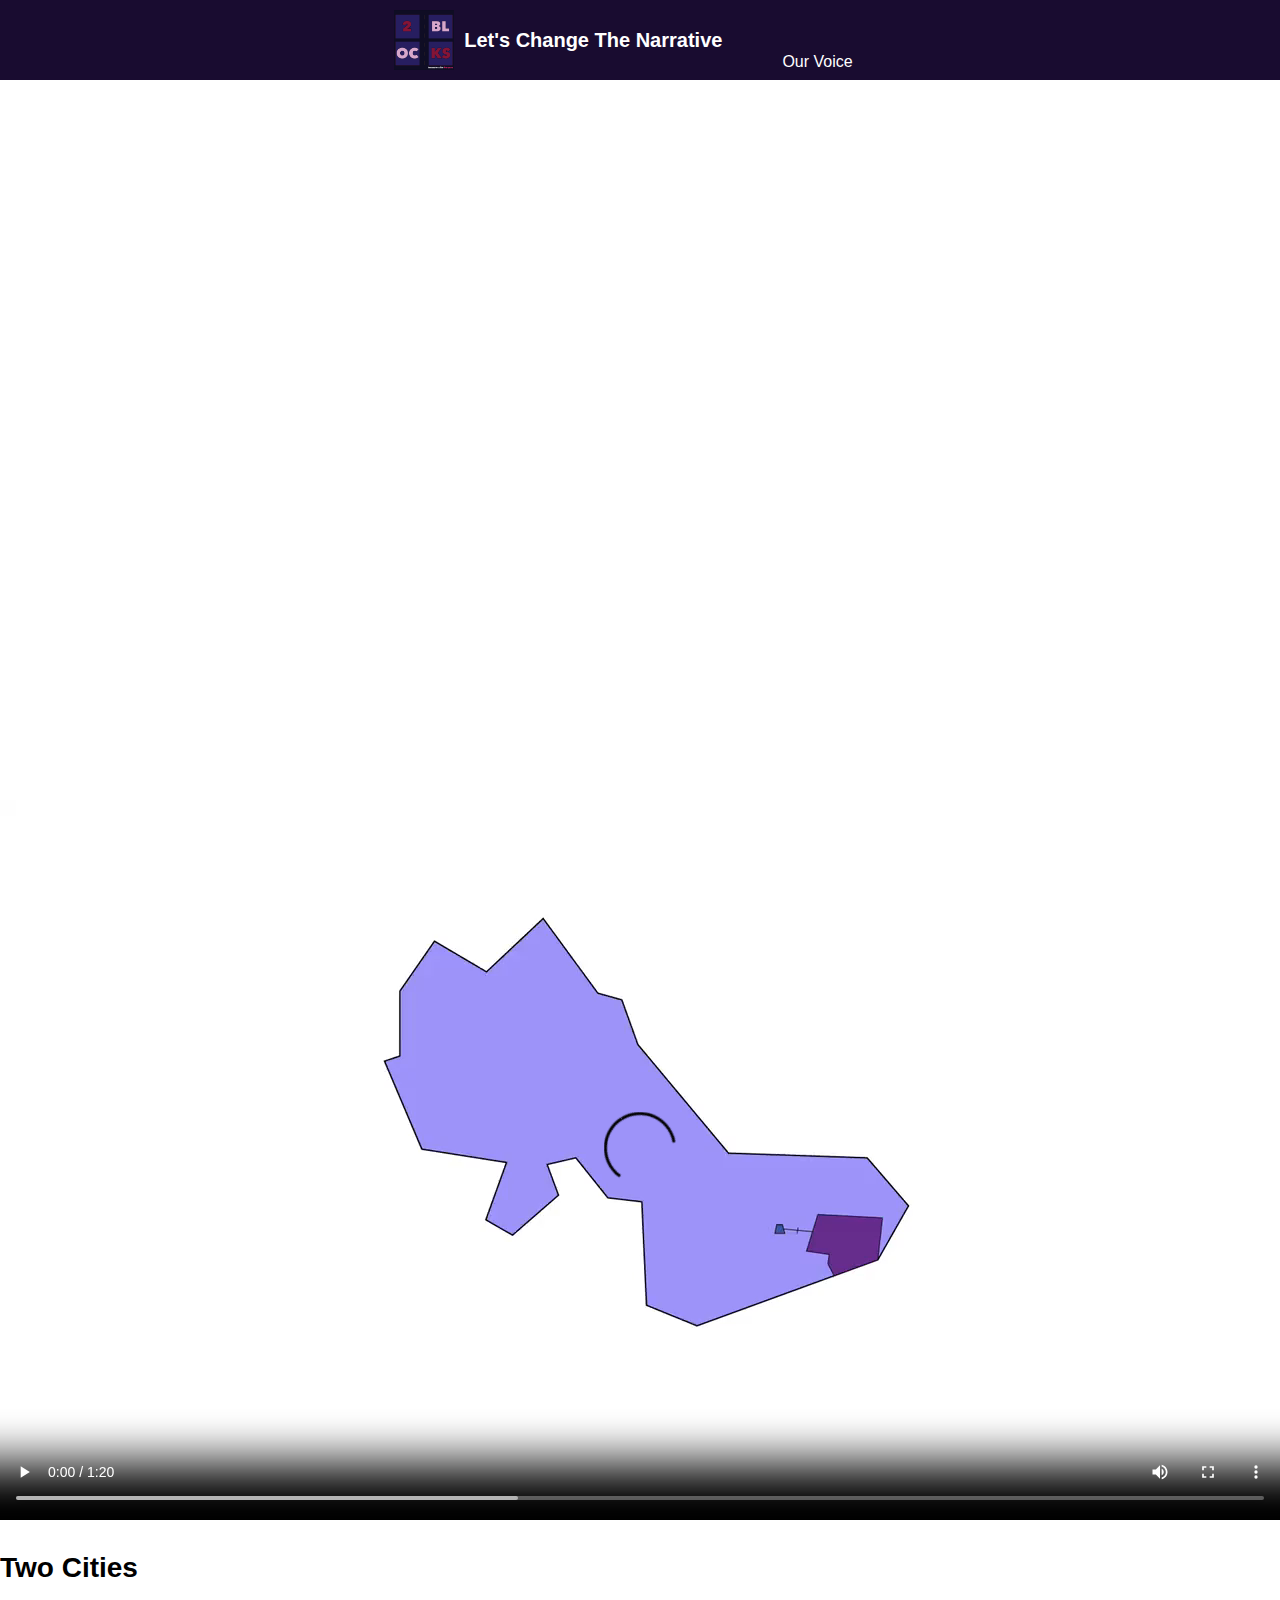
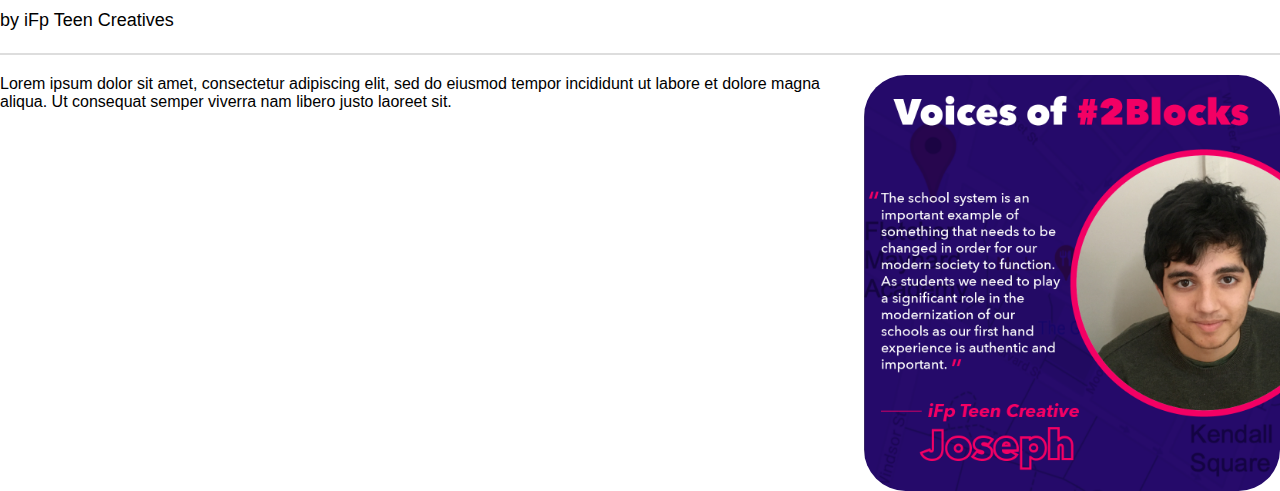
<file: 2Blocks_Video_Page_1.html>
<!DOCTYPE html>

<html lang="en">

<head>
    <link rel=stylesheet href="./assets/sample.page_v2.css">
    <meta charset="UTF-8">
    <meta http-equiv="X-UA-Compatible" content="IE=edge">
    <meta name="viewport" content="width=device-width, initial-scale=1.0">
    <title>2Blocks</title>
    <link rel="stylesheet"
        href="https://fonts.googleapis.com/css2?family=Material+Symbols+Outlined:opsz,wght,FILL,GRAD@20..48,100..700,0..1,-50..200" />
</head>


<body class="body-video-page">
    <div class="container-topnav-desktop p-left p-right">
        <a href="#">
            <div class="container-logo-title">
                 <img class="TwoBlocksLogoNav"src="TwoBlocksLogo Nav.png">
                 <span class="top-nav-heading">Let's Change The Narrative</span>
            </div>  
        </a>
        
        <div class="container-desktop-button-pages">
            <a href="#">
                <div class= "button-pages desktop-button-page-font">Our Potential</div>
            </a>
            
            <a href="#">
                <div class= "button-pages desktop-button-page-font">Our Success </div>
            </a>
        
            <a href="#"> 
                <div class= "button-pages desktop-button-page-font">Our Voice </div>
            </a>
           
            <a href="#">
                <div class= "button-pages desktop-button-page-font">Can’t Wait</div>
            </a>
        </div>
    </div>
   
   <div class="container-topnav-mobile p-left p-right">
        <img class="TwoBlocksLogoNav"src="TwoBlocksLogo Nav.png">
        <span class="top-nav-heading rectangle">Let's Change The Narrative</span>
        <span class="hamburger-menu material-symbols-outlined"> menu</span>
    </div>
   

    <div class="p-left p-right">
        <div>
             <video class=container-videocontent controls>
                     <source src="2Blocks Two Cities Video.mp4" type="video/mp4">
            </video>
        </div>

       <div class="margin-top">
            <h2 class="main-heading"> Two Cities</h2>
            <h3 class="sub-heading"> by iFp Teen Creatives</h3>
            <div class="divider">
        </div>

        

        <div class="container-video-details">
          
            <p class="container-paragraphtext">
                <img class="image-size desktop-img" src="Joseph_Quote-01.png">
                    Lorem ipsum dolor sit amet, consectetur adipiscing elit, sed do eiusmod tempor incididunt ut labore et
                    dolore magna aliqua. Ut consequat semper viverra nam libero justo laoreet sit.
            </p>
                    
            <img class="image-size mobile-img"
                src="Joseph_Quote-01.png" 
                alt="A quote written by student that reads 'important example of something that needs to be changed in order for our modern society to function. As students we need to play a significant role in the modernization of our schools as our first hand experience is authentic and important'.">
        </div>
    <div>
    
</body>

</html>
</file>
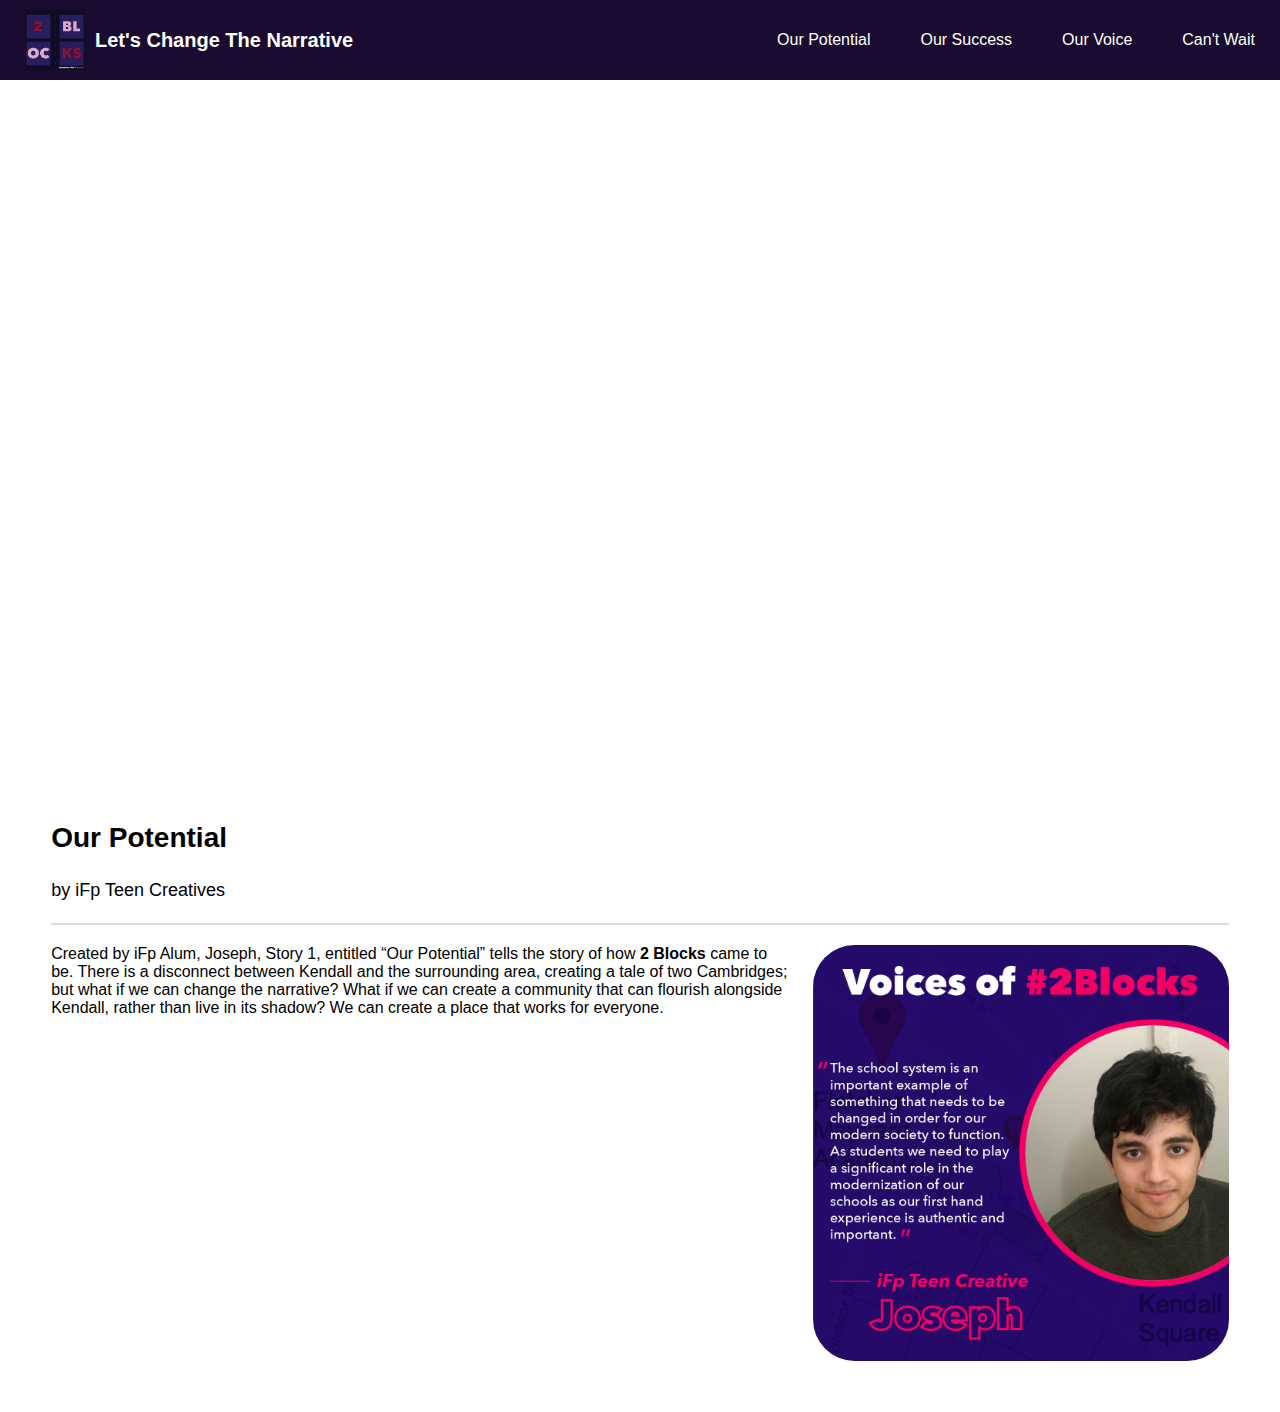
<file: our-potential.html>
<!DOCTYPE html>

<html lang="en">


<head>
    <link rel=stylesheet href="./assets/sample.page_v2.css">
    <meta charset="UTF-8">
    <meta http-equiv="X-UA-Compatible" content="IE=edge">
    <meta name="viewport" content="width=device-width, initial-scale=1.0">
    <title>2Blocks</title>
    <link rel="stylesheet"
        href="https://fonts.googleapis.com/css2?family=Material+Symbols+Outlined:opsz,wght,FILL,GRAD@20..48,100..700,0..1,-50..200" />
    <script src="./assets/script.js" type="text/javascript" defer></script>
</head>

<!-- Set up Google Analytics -->
<script async src="https://www.googletagmanager.com/gtag/js?id=G-JRKQV42WY2"></script>
<script>
  window.dataLayer = window.dataLayer || [];
  function gtag(){dataLayer.push(arguments);}
  gtag('js', new Date());

  gtag('config', 'G-JRKQV42WY2');
</script>

<body>
  <header-component>2blocks</header-component>

  <div class="Page-content">
    <div class= "container-videocontent">
              <iframe  src="https://www.youtube.com/embed/37jWD4ijWHo" title="YouTube video player" frameborder="0" 
              allow="accelerometer; autoplay; clipboard-write; encrypted-media; gyroscope; picture-in-picture; web-share" allowfullscreen></iframe>
      </div>
  
      <div class="margin-top">
          <h2 class="main-heading">Our Potential</h2>
          <h3 class="sub-heading"> by iFp Teen Creatives</h3>
          <div class="divider"></div>
  
          <div class="container-video-details">
          
              <p class="container-paragraphtext">
                  <img class="image-size desktop-img" src="Joseph_Quote-01.png">
                  Created by iFp Alum, Joseph, Story 1, entitled “Our Potential” tells the story of how <b>2 Blocks</b> came to be. There is a disconnect between Kendall and the surrounding area, creating a tale of two Cambridges; but what if we can change the narrative? What if we can create a community that can flourish alongside Kendall, rather than live in its shadow? We can create a place that works for everyone. 
              </p>
                      
              <img class="image-size mobile-img"
                  src="Joseph_Quote-01.png" 
                  alt="A quote written by student that reads 'important example of something that needs to be changed in order for our modern society to function. As students we need to play a significant role in the modernization of our schools as our first hand experience is authentic and important'.">
          </div>
      </div>

    <!-- Black overlay -->
  <div id="black-overlay-mobile"> </div>

  <!-- Mobile menu -->
  <div id="mobile-menu" class="mobile-menu">
      <div class= "menu-header">
        <a href="index.html" class="menu-title">
            2Blocks
        </a>   
        <div onclick="closeMenu()" class="menu-close-button material-symbols-outlined">
            close
        </div>
    </div>
      
      <div class="divider">
      
          <a href="our-potential.html">
            <div class="mobile-menu-font menu-item">Our Potential</div>
          </a>  
    
        <a href="our-success.html">
            <div class="mobile-menu-font menu-item">Our Success</div>
        </a>  
  
        <a href="https://hoverlay.io/space/2i9">
            <div class="mobile-menu-font menu-item">Our Voice</div>
        </a>  
  
        <a href="cant-wait.html">
            <div class="mobile-menu-font menu-item">Can't Wait</div>
        </a>  
  </div>
</body>
</file>
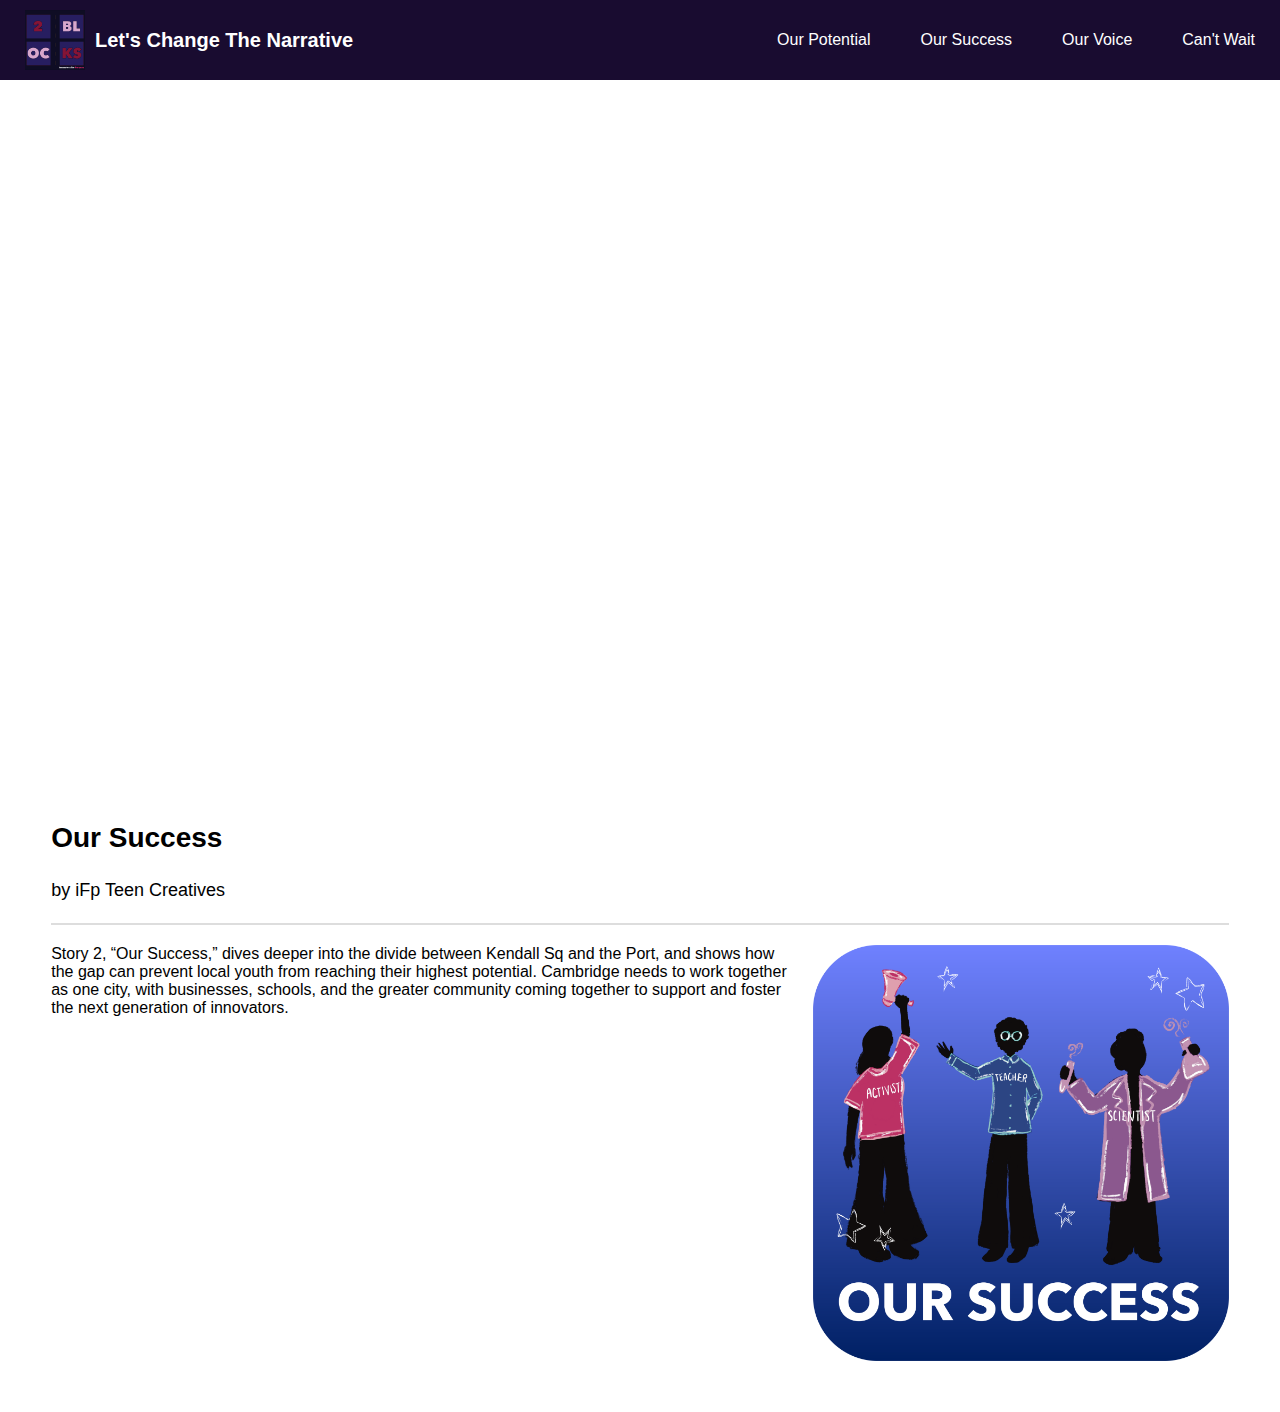
<file: our-success.html>
<!DOCTYPE html>

<html lang="en">


<head>
    <link rel=stylesheet href="./assets/sample.page_v2.css">
    <meta charset="UTF-8">
    <meta http-equiv="X-UA-Compatible" content="IE=edge">
    <meta name="viewport" content="width=device-width, initial-scale=1.0">
    <title>2Blocks</title>
    <link rel="stylesheet"
        href="https://fonts.googleapis.com/css2?family=Material+Symbols+Outlined:opsz,wght,FILL,GRAD@20..48,100..700,0..1,-50..200" />
    <script src="./assets/script.js" type="text/javascript" defer></script>
</head>

<!-- Set up Google Analytics -->
<script async src="https://www.googletagmanager.com/gtag/js?id=G-JRKQV42WY2"></script>
<script>
  window.dataLayer = window.dataLayer || [];
  function gtag(){dataLayer.push(arguments);}
  gtag('js', new Date());

  gtag('config', 'G-JRKQV42WY2');
</script>

<body>
  <header-component>2blocks</header-component>


  <div class="Page-content">
    <div class= "container-videocontent">
              <iframe  src="https://www.youtube.com/embed/zmAs7yEorIk" title="YouTube video player" frameborder="0" 
              allow="accelerometer; autoplay; clipboard-write; encrypted-media; gyroscope; picture-in-picture; web-share" allowfullscreen></iframe>
      </div>
  
      <div class="margin-top">
          <h2 class="main-heading">Our Success</h2>
          <h3 class="sub-heading"> by iFp Teen Creatives</h3>
          <div class="divider"></div>
  
          <div class="container-video-details">
          
              <p class="container-paragraphtext">
                  <img class="image-size desktop-img" src="./assets/our success.png">
                  Story 2, “Our Success,” dives deeper into the divide between Kendall Sq and the Port, and shows how the gap can prevent local youth from reaching their highest potential. Cambridge needs to work together as one city, with businesses, schools, and the greater community coming together to support and foster the next generation of innovators. 
              </p>
                      
              <img class="image-size mobile-img"
                  src="./assets/our success.png" 
                  alt="A quote written by student that reads 'important example of something that needs to be changed in order for our modern society to function. As students we need to play a significant role in the modernization of our schools as our first hand experience is authentic and important'.">
          </div>
      </div>
    
      <!-- Black overlay -->
  <div id="black-overlay-mobile"> </div>

  <!-- Mobile menu -->
  <div id="mobile-menu" class="mobile-menu">
      <div class= "menu-header">
        <a href="index.html" class="menu-title">
            2Blocks
        </a>   
        <div onclick="closeMenu()" class="menu-close-button material-symbols-outlined">
            close
        </div>
    </div>
      <div class="divider">
      
          <a href="our-potential.html">
          <div class="mobile-menu-font menu-item">Our Potential</div>
      </a>  
  
      <a href="our-success.html">
          <div class="mobile-menu-font menu-item">Our Success</div>
      </a>  

      <a href="https://hoverlay.io/space/2i9">
          <div class="mobile-menu-font menu-item">Our Voice</div>
      </a>  

      <a href="cant-wait.html">
          <div class="mobile-menu-font menu-item">Can't Wait</div>
      </a>  
  </div>

</body>
</file>
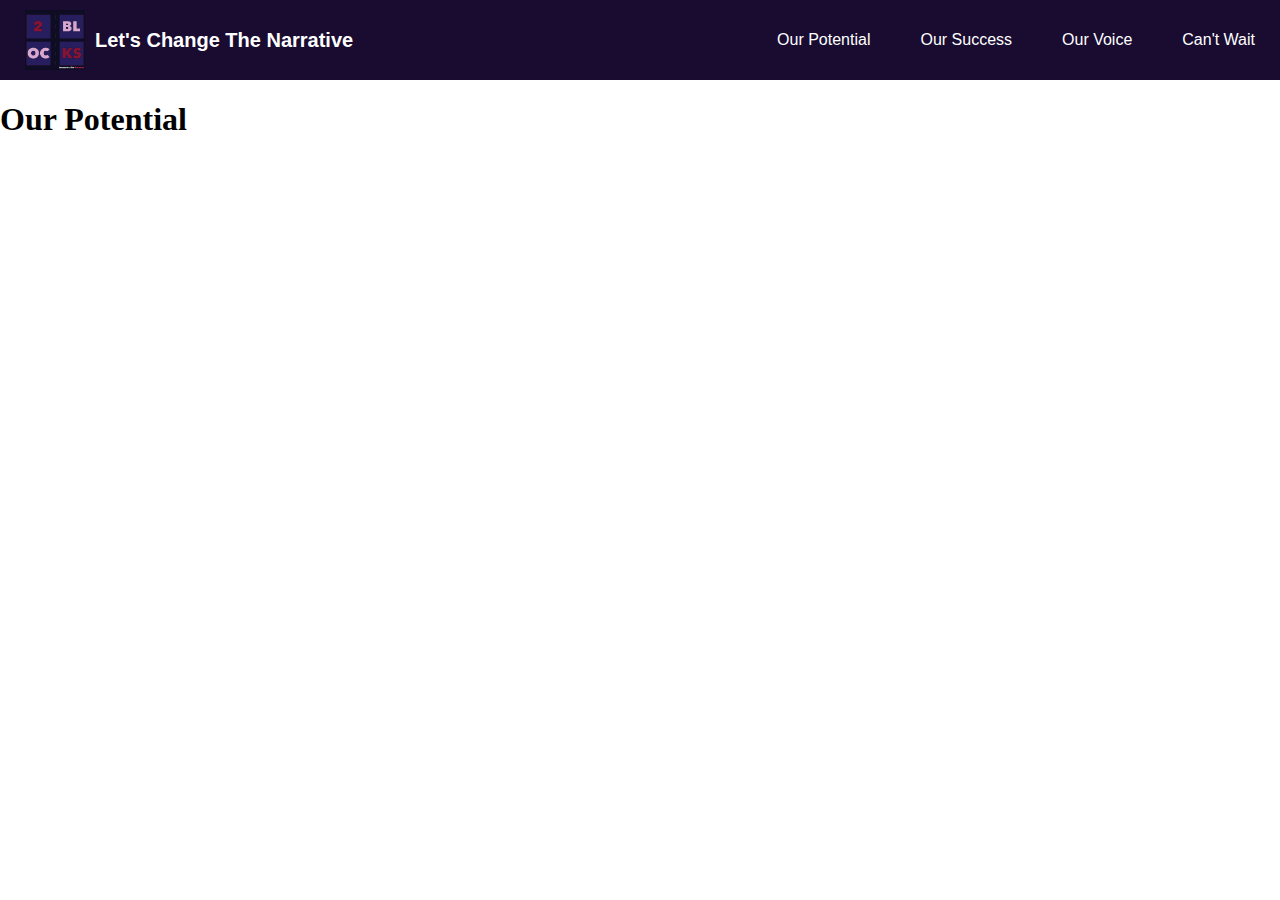
<file: potential.html>
<!DOCTYPE html>

<html lang="en">


<head>
    <link rel=stylesheet href="./assets/sample.page_v2.css">
    <meta charset="UTF-8">
    <meta http-equiv="X-UA-Compatible" content="IE=edge">
    <meta name="viewport" content="width=device-width, initial-scale=1.0">
    <title>2Blocks</title>
    <link rel="stylesheet"
        href="https://fonts.googleapis.com/css2?family=Material+Symbols+Outlined:opsz,wght,FILL,GRAD@20..48,100..700,0..1,-50..200" />
    <script src="./assets/script.js" type="text/javascript" defer></script>
</head>

<body>
  <header-component>2blocks</header-component>

  <h1>Our Potential</h1>

  <div id="mobile-menu" class="mobile-menu">
      <div class= "menu-header">
          <div class="menu-title">2Blocks</div>
          <div onclick="closeMenu()" class="menu-close-button material-symbols-outlined">
              close
          </div>
      </div>
      <div class="menu-item">Item1</div>
      <div class="menu-item">Item2</div>
      <div class="menu-item">Item3</div>
      <div class="menu-item">Item4</div>
  </div>
</body>
</file>
<file: assets/sample.page_v2.css>
body-video-page {
  margin: 0px;
  color: black;
}

body-home-page {
  margin: 0px;
  color: black;
  overflow-y: hidden;
}



* {
  box-sizing: border-box;
}

#gray_background {
  background: #D7D7D7;
}

.block {
  color: red;
}

.block-slanted {
  font-style: italic;
}

.bor {
  border: 1px solid red;
  padding: 10px;
}

.spacing {
  padding: 10px;
}

/*div, p {
  font-style: italic;
}*/

/*p:nth-child(2) {
  font-style: normal;
}*/


.container-two-cities {
  margin-left: 122.5px;
  margin-right: 122.5px;
}

.heading {
  margin-bottom: 10px;
}

.subheading {
  font-weight: 400;
  margin: 0px 0px 0px 0px;
}

.lorem {
  width: 759px;
  display: inline-block;
}

.TwoBlocksLogoNav {
  height: 60px;

}

.clear {
  clear: both;
}

.ff {
  font-family: helvetica;
}

.fs {
  font-size: 24px;
}

.description-text-label {
  font-family: helvetica;
  font-style: bold;
  font-weight: 700;
  font-size: 24px;
  line-height: 44px;
  color: black;
}

.top-nav-heading {
  font-family: helvetica;
  font-style: normal;
  font-weight: 700;
  font-size: 20px;
  line-height: 44px;
  text-align: center;
  color: white;
}

.sub-heading {
  font-family: helvetica;
  font-style: normal;
  font-weight: 500;
  font-size: 18px;
  line-height: 29px;

}

.main-heading {
  font-family: helvetica;
  font-style: normal;
  font-weight: 600;
  font-size: 28px;
  line-height: 40px;
  margin: 24px 0px 0px 0px;

}


.rectangle {
  flex-grow: 1;
  padding: 0px;
  gap: 261px;
}


div.relative {
  position: relative;
  left: 881.5px
}


.container-videocontent {
    position: relative;
    overflow: hidden;
    width: 100%;
    padding-top: 56.25%;
}



.image-size {
  width: 416px;
  border-radius: 10%;
  float: right;
}

.desktop-img {
  display: inline-block;
}

.mobile-img {
  display: none;
}

video {
  width: 100%;
}



.container-videoblock {
  display: block;
  flex-direction: column;
  align-items: flex-start;
  padding: 10px;
  gap: 10px;
}

iframe {
  position: absolute;
  top: 0;
  left: 0;
  bottom: 0;
  right: 0;
  width: 100%;
  height: 100%;
}



.Page-content {
  /* padding-left: 120px;
  padding-right: 120px; */
  padding: 4%;

}

.p-leftimage2 {
  padding-left: 300px;
}

.container-topnav-desktop {
  display: flex;
  flex-direction: row;
  justify-content: center;
  align-items: center;
  background-color: #190C30;
  padding-top: 10px;
  padding-bottom: 10px;
  padding-right: 25px;
  padding-left: 25px;
  height: 80px;
  gap: 50px;
}

.container-topnav-mobile {
  display: none
}

.container-logo-title-link {
  display: inline-block;
  flex-grow: 1;
}

.container-logo-title {
  display: flex;
  flex-direction: row;
  align-items: center;
  gap: 10px;

  height: 96px;
}

/* .container-desktop-button-pages {
  display: flex;
  flex-direction: row;
  justify-content: center;
  align-items: center;
  padding: 0px 10px;
  gap: 50px;

  width: 727px;
  height: 92px;
} */

.container-desktop-button-pages a {
  display: flex;
  flex-direction: row;
  align-items: center;
  height: 92px;
  padding: 10px;
}

.container-desktop-button-pages :hover {
  display: flex;
  flex-direction: row;
  align-items: center;
  height: 92px;
}

.container-desktop-button-pages a:active {
  display: flex;
  flex-direction: row;
  align-items: center;
  height: 92px;
  padding: 10px;
  background-color: #FFFFFF;
}

.container-desktop-button-pages a:visited {
  display: flex;
  flex-direction: row;
  align-items: center;
  height: 92px;

  background-color: #453DC3;
}

.desktop-button-pages {
  display: flex;
  flex-direction: row;
  align-items: center;
  padding: 10px;
  gap: 10px;

  width: 161px;
  height: 92px;
}

.desktop-button-page-font {
  font-family: Helvetica;
  font-style: normal;
  font-weight: 500;
  font-size: 16px;
  color: white;
  line-height: 24px;
  word-wrap: break-word underline wavy blue 5px;
}

.button-pages {
  height:100%;
  white-space: nowrap;
}

.container-video-details {
  display: flex;
  flex-direction: row;
  justify-content: flex-start;
  align-items: flex-start;
  flex-wrap: wrap;
  gap: 10px;

}

.container-paragraphtext {
  /* max-width: 400px; */
  font-family: Helvetica;
  font-style: normal;
  
  flex-grow: 1;
  float: left;
  margin: 0px;
}

.container-paragraphtext img {
  margin-left: 20px;
}

body {
  margin: 0px;
}

.font-button {
  font-family: Helvetica, sans-serif;
  font-style: normal;
  font-weight: 600;
  font-size: 20px;
  line-height: 29px;
  color: white;
}


.Our-Potential-button {
  box-sizing: border-box;
  display: flex;
  flex-direction: row;
  justify-content: center;
  align-items: center;
  padding: 10px;
  gap: 10px;

  width: 230px;
  height: 60px;
  background: rgba(70, 67, 226, 0.8);
  box-shadow: 0px 4px 10px rgba(0, 0, 0, 0.15);
  border-radius: 15px;
}

@keyframes Our-Potential-button {
  from {
    top: -140px;
    left: -140px;
  }
  to {
    left: 15%;
    top: 25%;
  }
}

@keyframes Our-Potential-Position {
  from {
    top: -140px;
    left: -140px;
  }
  to {
    left: 15%;
    top: 25%;
  }
}


.Our-Potential-button:hover {
  background: rgba(70, 67, 226, 0.8);
  box-shadow: 0px 4px 10px rgba(0, 0, 0, 0.15);
}

.divider {
  max-width: 100%;
  height: 0px;
  flex: none;
  border: 1px solid #dddddd;
  margin: 0px 0px 20px 0px;

}

.Our-Potential-Position {
  display: flex;
  flex-direction: column;
  align-items: center;
  position: absolute;
  animation-duration: 2s;
  left: 15%;
  top: 25%;
}




.button-icon {
  display: flex;
  flex-direction: column;
  align-items: center;
  gap: 10px;
}



.Our-Success-button {
  box-sizing: border-box;
  display: flex;
  flex-direction: row;
  justify-content: center;
  align-items: center;
  padding: 10px;
  gap: 10px;

  width: 230px;
  height: 60px;
  background: rgba(70, 67, 226, 0.8);
  box-shadow: 0px 4px 10px rgba(0, 0, 0, 0.15);
  border-radius: 15px;

  transform:scale(0.95,0.95);

}

.Our-Success-Position {
  position: absolute;
  left: 70%;
  top: 30%;
}

.Our-Success-button:hover {
  background: #4A38F9;
  box-shadow: 0px 4px 10px rgba(0, 0, 0, 0.15);
}

.Our-Voice-button {
  box-sizing: border-box;
  display: flex;
  flex-direction: row;
  justify-content: center;
  align-items: center;
  padding: 10px;
  gap: 10px;

  width: 230px;
  height: 60px;
  background: rgba(70, 67, 226, 0.8);
  box-shadow: 0px 4px 10px rgba(0, 0, 0, 0.15);
  border-radius: 15px;

}

.Our-Voice-Position {
  position: absolute;
  left: 20%;
  top: 70%;
  

}

.Our-Voice-button:hover {
  background: #4A38F9;
  box-shadow: 0px 4px 10px rgba(0, 0, 0, 0.15);
}

.Cant-Wait-button {
  box-sizing: border-box;
  display: flex;
  flex-direction: row;
  justify-content: center;
  align-items: center;
  padding: 10px;
  gap: 10px;

  width: 230px;
  height: 60px;
  background: rgba(70, 67, 226, 0.8);
  box-shadow: 0px 4px 10px rgba(0, 0, 0, 0.15);
  border-radius: 15px;
}

.Cant-Wait-Position {
  position: absolute;
  left: 70%;
  top: 80%;
}

.Cant-Wait-button:hover {
  background: #4A38F9;
  box-shadow: 0px 4px 10px rgba(0, 0, 0, 0.15);
}

.TwoBlocks-Desktop-Background-Image {
  /* max-height:100%;
  max-width: 100%; */
  width: 100vw;

}

.content-container-background-img {
  width: 100vw;
  height: calc(100vh - 80px);
  overflow-y: hidden;
  background-image: url('../TwoBlocks Desktop Background Image.png');
  background-size: cover;
}



a:-webkit-any-link {
  cursor: pointer;
  text-decoration: initial;
  text-decoration-line: none;
  text-decoration-thickness: initial;
  text-decoration-style: initial;
  text-decoration-color: initial;
}

.material-symbols-outlined {
  font-variation-settings:
    'FILL' 000,
    'wght' 400,
    'GRAD' 0,
    'opsz' 48
}

span.hamburger-menu {
  font-size: 50px;
  color: #D7D7D7;
  font-weight: bold;
}

.volume-button.material-symbols-outlined {
  display: none;
  flex-direction: row;
  justify-content: center;
  align-items: center;
  padding: 10px;
  gap: 10px;
  cursor: pointer;

  background: #FFFFFF;
  border-radius: 100px;
  position: absolute;
  top: 87%;
  margin: 0 auto;
  left: 0;
  right: 0;
  text-align: center;

  height: 44px;
  width: 44px;
  font-size: 24px;
  color: black;
  font-weight: normal;

}

.volume-button.visible {
 display: flex; 
}

.mobile-content-align {
  display: none;
}
 
.twoblocks-logo-menu {
 display: none;
}

.mobile-menu {
  display: none;
  position: fixed;
  top: 0;
  left: 0;
  background-color: #FDFDFD;
  box-shadow: 0px 10px 15px -3px rgba(16, 24, 40, 0.1),
  0px 4px 6px -4px rgba(16, 24, 40, 0.1);
  
  width: 100%;
  height: auto;

  padding: 0px;

  z-index: 100;
}

.mobile-menu a {
  display: block;
}



.menu-item {
  display: flex;
  flex-direction: row;
  align-items: center;
  padding: 10px;
  gap: 8px;
  background-color: #FDFDFD;

  height: 48px;
  width: 100%;
}


.mobile-menu-font {
  font-family: helvetica;
  font: 16px;
  line-height: 24px;
  color: #171717;
}

.mobile-menu.visible {
  display: inline-block;
}

.mobile-menu .menu-header {
  display: flex;
  flex-direction: row;
  align-items: center;
  width: 100%;
  height: 59px;
  padding: 8px;
  gap: 8px;
}

.mobile-menu .menu-title {
  flex-grow: 1;
  font-size: 18px;
  font-family: helvetica;
  font-weight: bold;
}

.mobile-menu .menu-close-button {
  display: flex;
  flex-direction: row;
  justify-content: center;
  align-items: center;
  padding: 8px;

  width: 36px;
  height: 36px;


  background: #FDFDFD;
  border: 1px solid #e5e5e5;
  color: #737373;
  border-radius: 6px;
}

.Our-Potential-mobile-button {
  display:none
}
 
.Our-Success-mobile-button {
  display:none
}
 
.Our-Voice-mobile-button {
  display:none
}
 
.Cant-Wait-mobile-button {
  display:none 
}



.mobile-button-container {
  display: none;
}

.ifp-link {
  position: absolute;
  top: 96%;
  left: 50%;
  transform: translate(-50%);

  font-family: helvetica;
  font-style: normal;
  font-weight: 400;
  font-size: 18px;
  color: lightgrey;
}

.ifp-link a {
  text-decoration: none;
  color: lightgrey;
  font-weight: 700;
}

@media screen and (max-width: 1000px){

}
  

/* Narrowest screen - index page mobile buttons */
@media screen and (max-width: 650px){
  .mobile-content-align {
    display: flex;
    flex-direction: column;
    justify-content: center;
    align-items: center;
    padding: 0px;
    gap: 10px;
    margin-bottom: 70px;
  }

  .Our-Voice-Position {
    display: none;
  }

  .Our-Voice-button {
    box-sizing: border-box;
    display: flex;
    flex-direction: row;
    justify-content: center;
    align-items: center;
    padding: 10px;
    gap: 10px;

    width: 200px;
    height: 60px;
    background: rgba(70, 67, 226, 0.8);
    box-shadow: 0px 4px 10px rgba(0, 0, 0, 0.15);
    border-radius: 15px;

  }


  .Our-Success-Position {
    display:none;
  }

  .Our-Potential-Position {
    display: none;
  }

  .Our-Potential-button {
    box-sizing: border-box;
    display: flex;
    flex-direction: row;
    justify-content: center;
    align-items: center;
    padding: 10px;
    gap: 10px;
  
    width: 200px;
    height: 60px;
    background: rgba(70, 67, 226, 0.8);
    box-shadow: 0px 4px 10px rgba(0, 0, 0, 0.15);
    border-radius: 15px;

    animation-duration: 2s;

  }


  .Cant-Wait-Position {
    display: none;
  }

  .Cant-Wait-button {
    box-sizing: border-box;
    display: flex;
    flex-direction: row;
    justify-content: center;
    align-items: center;
    padding: 10px;
    gap: 10px;
  
    width: 200px;
    height: 60px;
    background: rgba(70, 67, 226, 0.8);
    box-shadow: 0px 4px 10px rgba(0, 0, 0, 0.15);
    border-radius: 15px;
  }
  
  


}

/* Medium narrow screen - mobile header and mobile subpages */
@media screen and (max-width: 965px) {

  .p-left {
    padding-left: 10px;
  }

  .p-right {
    padding-right: 10px;
  }

  .desktop-img {
    display: none;
  }

  .mobile-img {
    display: block;
    width: 100%;
  }

  .container-paragraphtext {
    display: inline-block;
    flex-grow: 1;
  }

  .top-nav-heading {
    font-family: helvetica;
    font-style: normal;
    font-weight: 700;
    font-size: 18px;
    line-height: 19px;
    text-align: center;
    color: white;
  }

  .container-topnav-mobile {
    display: flex;
    flex-direction: row;
    justify-content: center;
    align-items: center;
    background-color: #190C30;
    padding-top: 10px;
    padding-bottom: 10px;
    height: 59px;
  }

  .container-logo-title-link {
    flex-grow: 0;
  }

  .container-topnav-desktop {
    display: none;
  }

  .sub-heading {
    font-family: helvetica;
    font-style: normal;
    font-weight: 500;
    font-size: 16px;
    line-height: 29px;
    margin: 0px 0px 24px 0px;
  }

  .main-heading {
    font-family: helvetica;
    font-style: normal;
    font-weight: 800;
    font-size: 24px;
    line-height: 40px;
    margin: 24px 0px 0px 0px;

  }

  .TwoBlocksLogoNav {
    height: 45px;
  }

  .twoblocks-logo-menu {
    width: 43px;
    height: 43px;
  }

  span.hamburger-menu {
    font-size: 35px;
    color: #D7D7D7;
    font-weight: bold;
  }

  .TwoBlocks-Desktop-Background-Image {
    display: none;
    /* width: 100vw; */
  }

  .TwoBlocks-Mobile-Background-Image {
    width: 100%;
  }


  .content-container-background-img {
    display: flex;
    flex-direction: row;
    justify-content: center;
    align-items: center;
    width: 100vw;
    height: calc(100vh - 59px);
    overflow-y: hidden;
    background-image: url('../TwoBlocks Mobile Background Image.png');
    background-size: cover;
    background-position-y: center;
  }


  .mobile-content-allign {
    display: flex;
    flex-direction: column;
    justify-content: center;
    align-items: center;
    padding: 0px;
    gap: 10px;

    width: 326px;
    height: 472px;
  }

  .mobile-button-container {
  
    display: flex;
    flex-direction: column;
    align-items: center;
    padding: 0px;
    gap: 10px;
    
    width: 326px;
    height: 124px;
  }


  .Our-Potential-mobile-button {
    display: flex;
    flex-direction: row;
    justify-content: center;
    align-items: center;
    padding: 10px;
    gap: 10px;

    width: 326px;
    height: 61px;

    background: rgba(70, 67, 226, 0.8);
    backdrop-filter: blur(5px);
    box-shadow: 0px 4px 10px rgba(0, 0, 0, 0.15);
    border-radius: 16px;

  }

  .Our-Success-mobile-button {
    display: flex;
    flex-direction: row;
    justify-content: center;
    align-items: center;
    padding: 10px;
    gap: 10px;

    width: 326px;
    height: 61px;

    background: rgba(70, 67, 226, 0.8);
    box-shadow: 0px 4px 10px rgba(0, 0, 0, 0.15);
    backdrop-filter: blur(5px);
    border-radius: 16px;
  }

  .Our-Voice-mobile-button {
    display: flex;
    flex-direction: row;
    justify-content: center;
    align-items: center;
    padding: 10px;
    gap: 10px;

    width: 326px;
    height: 61px;

    background: rgba(70, 67, 226, 0.8);
    box-shadow: 0px 4px 10px rgba(0, 0, 0, 0.15);
    backdrop-filter: blur(5px);
    border-radius: 16px;
  }

  .Cant-Wait-mobile-button {
    display: flex;
    flex-direction: row;
    justify-content: center;
    align-items: center;
    padding: 10px;
    gap: 10px;

    width: 326px;
    height: 61px;

    background: rgba(70, 67, 226, 0.8);
    box-shadow: 0px 4px 10px rgba(0, 0, 0, 0.15);
    backdrop-filter: blur(5px);
    border-radius: 16px;
  }

  .container-desktop-button-pages {
    display: none;

  }

  .container-logo-title {
    display: none;
  }

  #black-overlay-mobile {
    display: none;
    position: fixed;
    top: 0;
    left: 0;
    width: 100%;
    height: 100%;
    background: rgba(0, 0, 0, 0.45);
  }

  #black-overlay-mobile.visible {
    display: inline-block;
  }



  .ifp-link {
    font-size: 12px;
    white-space: nowrap;
  }

}
</file>
